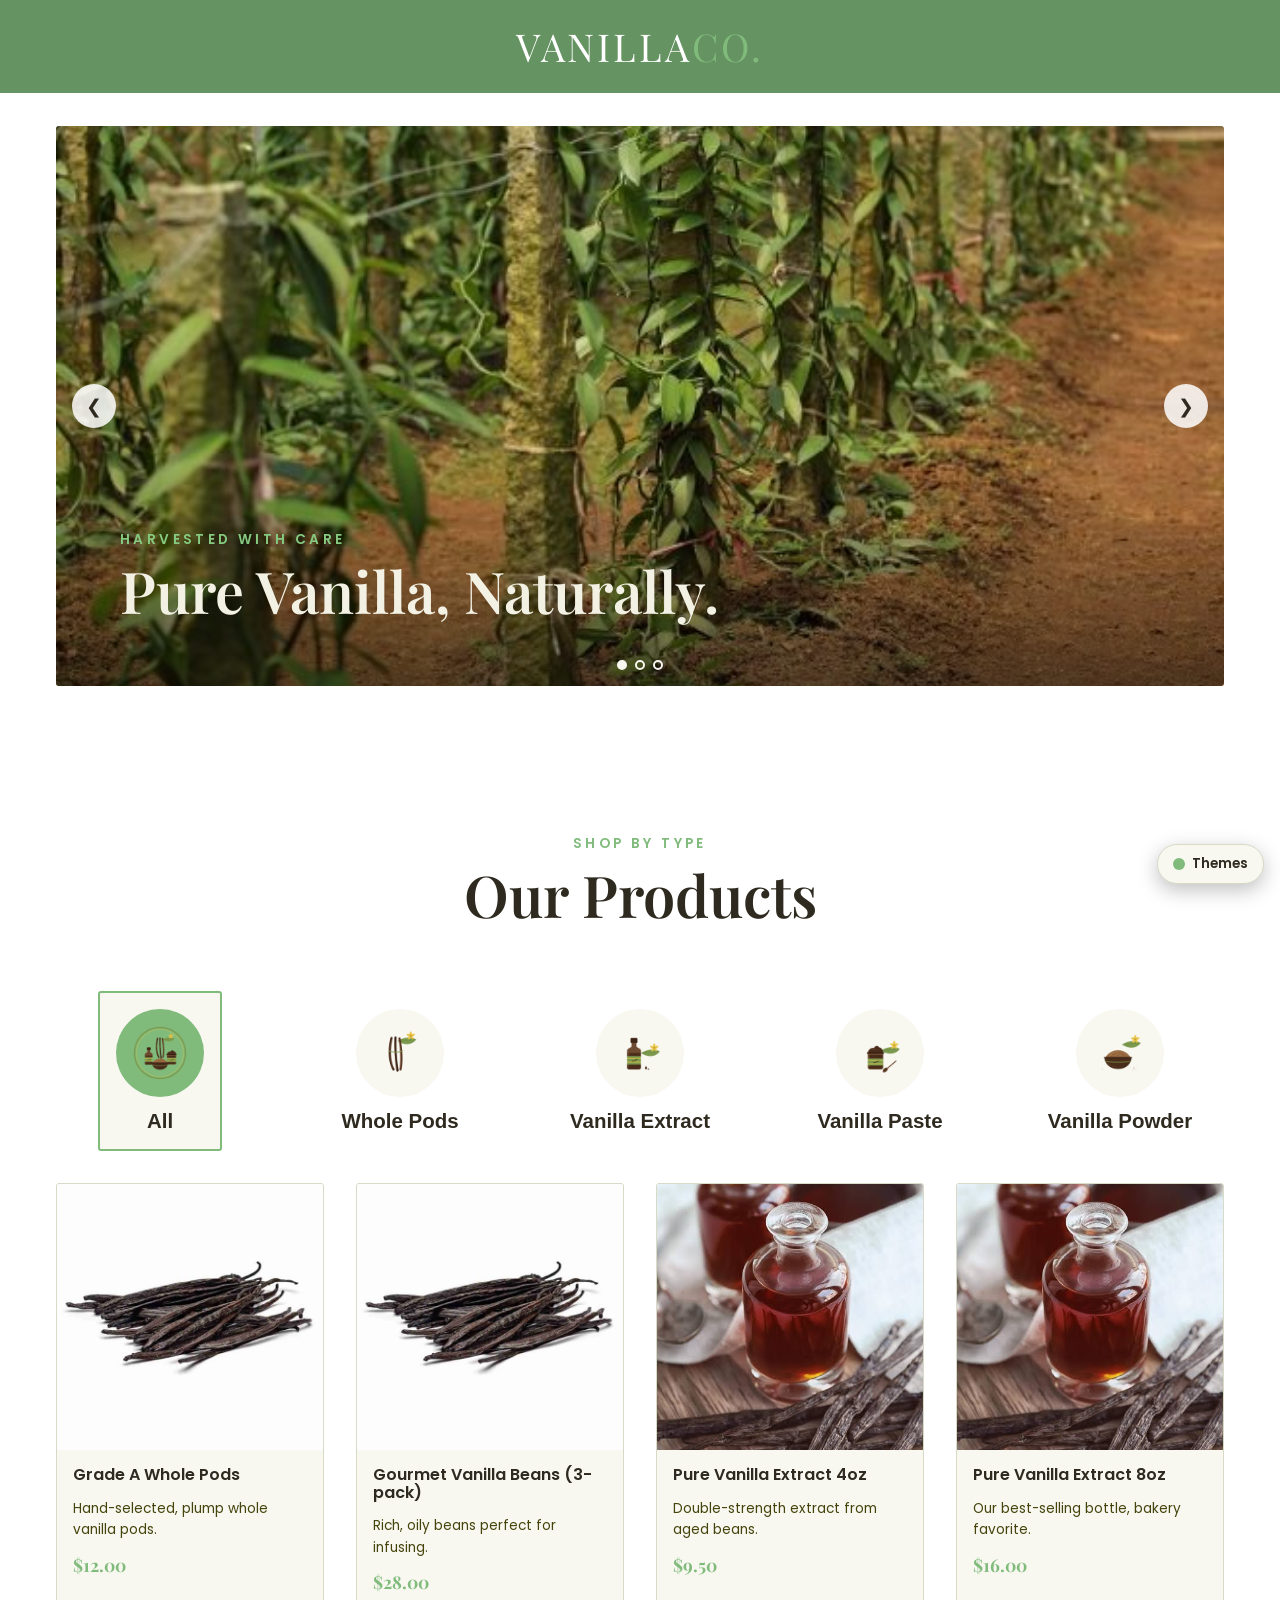
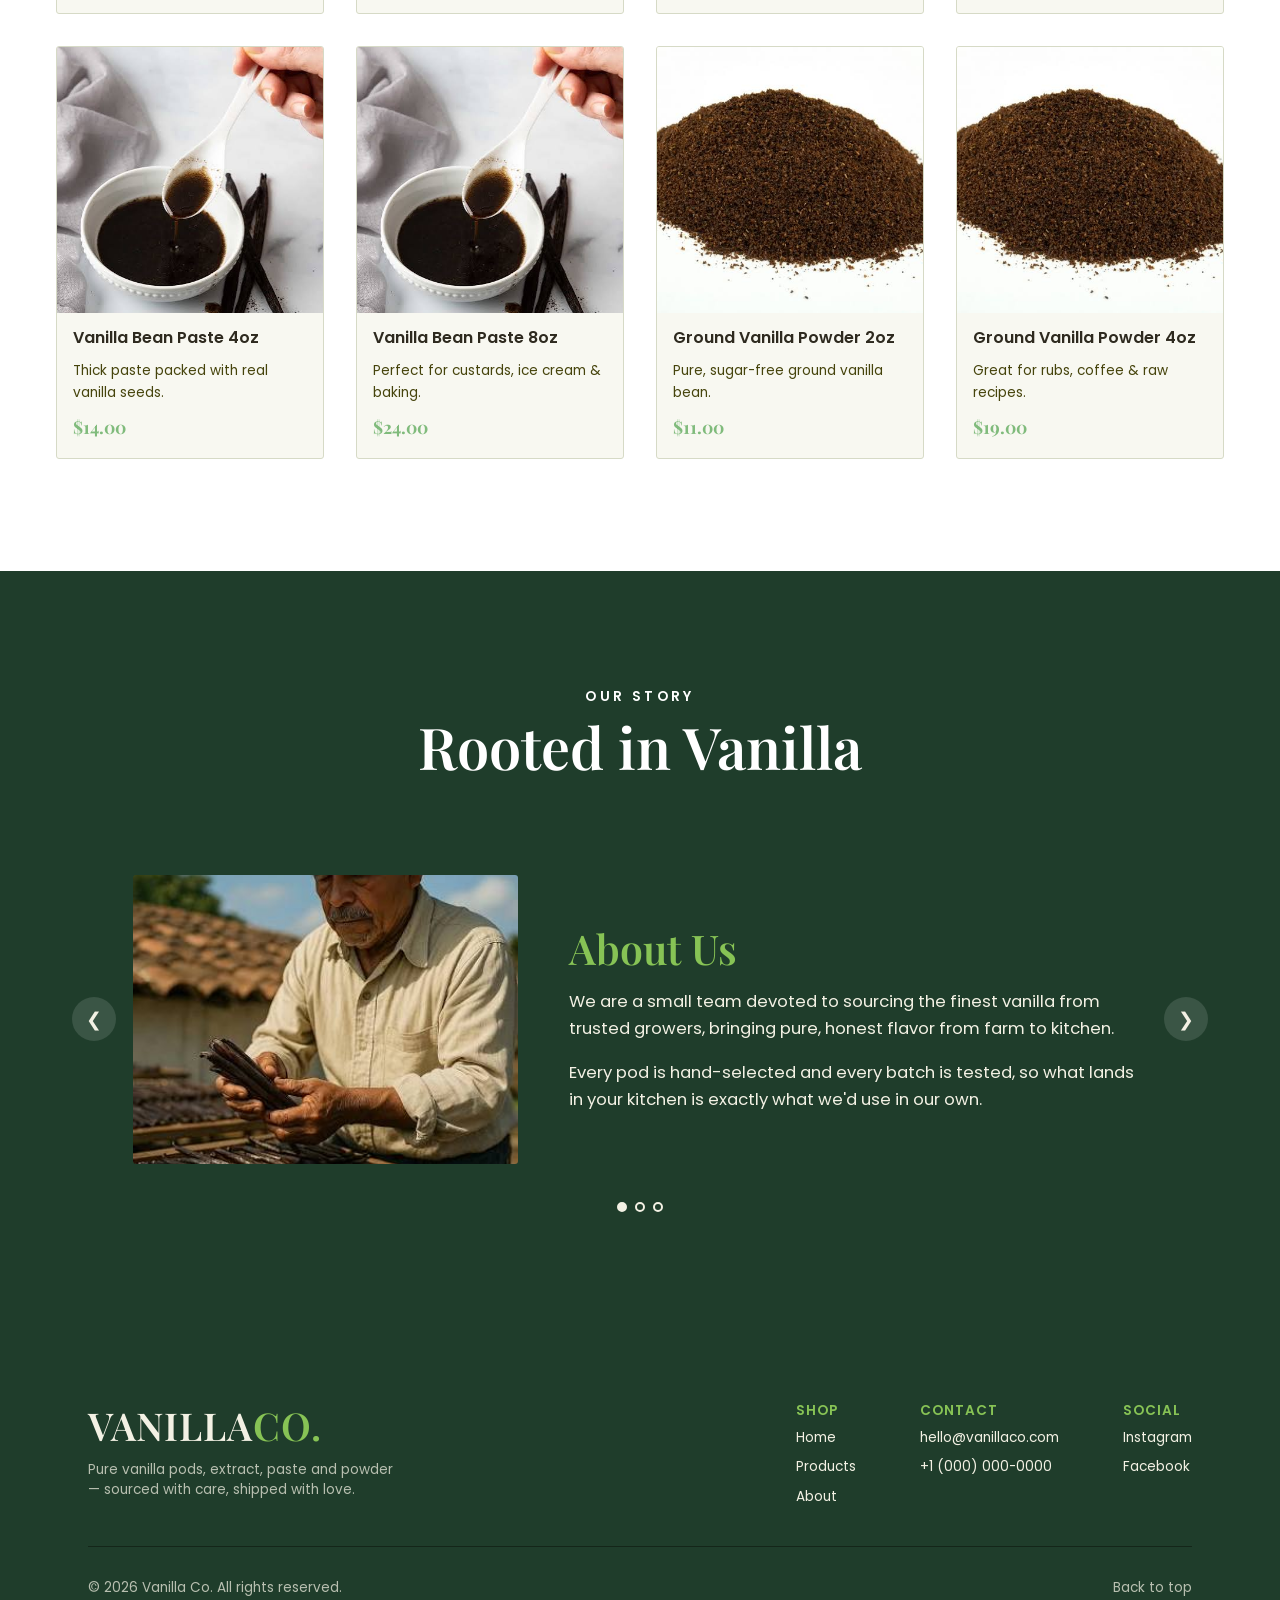
<file: vanilla-brand/index.html>
<!DOCTYPE html>
<html lang="en" data-theme="green-highlight">
<head>
  <meta charset="UTF-8">
  <meta name="viewport" content="width=device-width, initial-scale=1.0">
  <title>Vanilla Co.</title>
  <meta name="description" content="Pure vanilla pods, extract, paste and powder.">
  <link rel="preconnect" href="https://fonts.googleapis.com">
  <link rel="preconnect" href="https://fonts.gstatic.com" crossorigin>
  <link href="https://fonts.googleapis.com/css2?family=Playfair+Display:wght@600;700&family=Poppins:wght@300;400;500;600;700&display=swap" rel="stylesheet">
  <!-- Tokens: shared sizes + the color slots every component reads -->
  <link rel="stylesheet" href="css/tokens/base.css">
  <link rel="stylesheet" href="css/tokens/colors.css">
  <!-- Themes: each fills in the palette (see css/themes/_template.css) -->
  <link rel="stylesheet" href="css/themes/green-highlight.css">
  <link rel="stylesheet" href="css/themes/yellow-highlight.css">
  <link rel="stylesheet" href="css/themes/vanilla-bean.css">
  <link rel="stylesheet" href="css/themes/cured-bean.css">
  <link rel="stylesheet" href="css/themes/pastel-citrus.css">
  <link rel="stylesheet" href="css/themes/forest-floor.css">
  <link rel="stylesheet" href="css/themes/voladores.css">
  <!-- Layout + components -->
  <link rel="stylesheet" href="css/main.css">
  <link rel="stylesheet" href="css/components/header.css">
  <link rel="stylesheet" href="css/components/hero.css">
  <link rel="stylesheet" href="css/components/categories.css">
  <link rel="stylesheet" href="css/components/info.css">
  <link rel="stylesheet" href="css/components/footer.css">
  <link rel="stylesheet" href="css/components/theme-switcher.css">
  <link rel="stylesheet" href="css/components/theme-builder.css">
  <script src="js/data/themes.data.js"></script>
  <script src="js/theme-switcher.js"></script>
  <script src="js/theme-builder.js"></script>
</head>
<body>

  <div id="header-root" data-include="components/header.html"></div>

  <main>

    <div id="hero-root" data-include="components/hero.html"></div>

    <div id="categories-root" data-include="components/categories.html"></div>

    <div id="info-root" data-include="components/info.html"></div>

  </main>

  <div id="footer-root" data-include="components/footer.html"></div>

  <script src="js/data/categories.data.js" defer></script>
  <script src="js/data/products.data.js" defer></script>
  <script src="js/data/hero.data.js" defer></script>
  <script src="js/main.js" defer></script>
</body>
</html>
</file>
<file: vanilla-brand/css/tokens/base.css>
/* ==========================================================================
   BASE TOKENS — typography, spacing and layout
   Shared by every theme. Colors live in tokens/colors.css and themes/.
   ========================================================================== */
:root {
  /* ---- Typography ---- */
  --font-display: "Playfair Display", "Georgia", serif;
  --font-body: "Poppins", -apple-system, BlinkMacSystemFont, sans-serif;

  --fs-huge: clamp(3rem, 9vw, 7rem);
  --fs-xl: clamp(2.2rem, 5vw, 3.6rem);
  --fs-lg: clamp(1.6rem, 3vw, 2.4rem);
  --fs-md: clamp(1.1rem, 1.6vw, 1.4rem);
  --fs-body: 1rem;
  --fs-sm: 0.85rem;

  /* ---- Spacing ---- */
  --space-xs: 0.5rem;
  --space-sm: 1rem;
  --space-md: 2rem;
  --space-lg: 4rem;
  --space-xl: 7rem;

  /* ---- Layout ---- */
  --max-width: 1280px;
  --radius: 10px;
  --radius-sm: 6px;
  --radius-subtle: 3px;
  --transition: 0.35s cubic-bezier(0.22, 1, 0.36, 1);
}
</file>
<file: vanilla-brand/css/tokens/colors.css>
/* ==========================================================================
   COLOR TOKENS — what each part of the site is painted with
   --------------------------------------------------------------------------
   Two layers:
     1. --palette-*   The ~11 raw colors. Every theme in css/themes/ sets
                      these, and nothing else is required.
     2. --<part>-*    One token per colored thing (header background, footer
                      link hover, ...). Defined ONCE here from the palette.
                      Components only ever read these.

   A theme can override any layer-2 token too, e.g. a different footer:
     [data-theme="my-theme"] { --footer-bg: #123; }

   Why :where(:root, [data-theme]):
     A custom property that references another is resolved on the element
     where it is declared. Declaring these on every [data-theme] element
     makes them re-resolve against that theme's palette. :where() keeps
     the specificity at zero, so a theme's own overrides always win no
     matter which file loads first.
   ========================================================================== */
:where(:root, [data-theme]) {
  /* ---- Page (body, section eyebrows) ---- */
  --page-bg: var(--palette-base);
  --page-text: var(--palette-ink);
  --page-eyebrow: var(--palette-accent);

  /* ---- Carousel controls (hero, info) ---- */
  --carousel-arrow-bg: color-mix(in srgb, var(--palette-base) 85%, transparent);
  --carousel-arrow-hover-bg: var(--palette-surface);
  --carousel-arrow-text: var(--palette-ink);
  --carousel-dot: var(--palette-surface);

  /* ---- Header ---- */
  --header-bg: var(--palette-base);
  --header-text: var(--palette-ink);
  --header-highlight: var(--palette-accent);   /* accented part of the name */
  --header-border: var(--palette-line);

  /* ---- Hero ---- */
  --hero-slide-bg: var(--palette-surface);     /* shows before the image loads */
  --hero-caption-text: var(--palette-on-deep);
  --hero-caption-hover: var(--palette-accent-soft);
  --hero-eyebrow: var(--palette-accent);
  --hero-overlay: rgba(0, 0, 0, 0.55);         /* gradient behind the caption */

  /* ---- Category toggle ---- */
  --category-label: var(--palette-ink);
  --category-hover-bg: var(--palette-surface);
  --category-icon-bg: var(--palette-surface);
  --category-active-bg: var(--palette-surface);
  --category-active-border: var(--palette-accent);
  --category-active-icon-bg: var(--palette-accent);
  --category-active-icon-text: var(--palette-on-deep);

  /* ---- Product cards ---- */
  --card-bg: var(--palette-surface);
  --card-text: var(--palette-ink);             /* product name */
  --card-border: var(--palette-line);
  --card-image-from: var(--palette-accent-soft); /* placeholder gradient */
  --card-image-to: var(--palette-base);
  --card-text-muted: var(--palette-ink-soft);
  --card-price: var(--palette-accent);

  /* ---- Info section ---- */
  --info-bg: var(--palette-deep);
  --info-text: var(--palette-on-deep);
  --info-heading: var(--palette-accent-soft);
  --info-highlight: var(--palette-accent-soft); /* list check marks */
  --info-slide-title: var(--palette-accent-soft); /* title of each carousel slide */
  --info-media-bg: var(--palette-deep-alt);
  --info-arrow-bg: rgba(255, 255, 255, 0.12);
  --info-arrow-hover-bg: rgba(255, 255, 255, 0.25);

  /* ---- Footer ---- */
  --footer-bg: var(--palette-deep);
  --footer-text: var(--palette-on-deep);
  --footer-subtext: color-mix(in srgb, var(--palette-on-deep) 72%, var(--palette-deep)); /* tagline, copyright */
  --footer-heading: var(--palette-accent-soft); /* column titles + brand accent */
  --footer-link-hover: var(--palette-accent-soft);
  --footer-border: var(--palette-line-deep);

  /* ---- Theme switcher (preview tool) ---- */
  --switcher-bg: var(--palette-surface);
  --switcher-text: var(--palette-ink);
  --switcher-border: var(--palette-line);
  --switcher-accent: var(--palette-accent);
}
</file>
<file: vanilla-brand/css/themes/green-highlight.css>
/* ==========================================================================
   THEME — "green-highlight"
   Made with the theme builder on 2026-10-13.
   ========================================================================== */
[data-theme="green-highlight"] {
  --palette-base: #ffffff;           /* page background */
  --palette-surface: #f8f8f1;        /* cards, panels, hover/active fills */
  --palette-ink: #2e2a1f;            /* main text */
  --palette-ink-soft: #46440c;       /* secondary text (descriptions) */
  --palette-line: #d6dac6;           /* borders on light areas */

  --palette-accent: #80bb7c;         /* prices, eyebrows, active states */
  --palette-accent-soft: #87c355;    /* softer accent: headings on deep areas, hovers */

  --palette-deep: #1f3d2b;           /* background of the bold sections */
  --palette-deep-alt: #3d6b47;       /* panels inside deep sections */
  --palette-on-deep: #f3f1e4;        /* text on deep sections, accent fills and photos */
  --palette-line-deep: #142619;      /* borders inside deep sections */

  /* ---- Header ---- */
  --header-bg: #659362;
  --header-text: #ffffff;
  --header-border: #ffffff;

  /* ---- Hero ---- */
  --hero-eyebrow: #86ca81;

  /* ---- Info ---- */
  --info-heading: #ffffff;
}
</file>
<file: vanilla-brand/css/themes/yellow-highlight.css>
/* ==========================================================================
   THEME — "yellow-highlight"
   Made with the theme builder on 2026-10-13.
   ========================================================================== */
[data-theme="yellow-highlight"] {
  --palette-base: #ffffff;           /* page background */
  --palette-surface: #f8f8f1;        /* cards, panels, hover/active fills */
  --palette-ink: #2e2a1f;            /* main text */
  --palette-ink-soft: #46440c;       /* secondary text (descriptions) */
  --palette-line: #d6dac6;           /* borders on light areas */

  --palette-accent: #928335;         /* prices, eyebrows, active states */
  --palette-accent-soft: #c3b155;    /* softer accent: headings on deep areas, hovers */

  --palette-deep: #eae180;           /* background of the bold sections */
  --palette-deep-alt: #e7fb50;       /* panels inside deep sections */
  --palette-on-deep: #f3f1e4;        /* text on deep sections, accent fills and photos */
  --palette-line-deep: #142619;      /* borders inside deep sections */

  /* ---- Header ---- */
  --header-bg: #ffef85;
  --header-text: #000000;
  --header-border: #ffffff;

  /* ---- Hero ---- */
  --hero-eyebrow: #ffffff;

  /* ---- Main ---- */
  --page-eyebrow: #ffe229;

  /* ---- Categories ---- */
  --category-active-icon-bg: #fff085;
  --category-active-border: #ffd500;

  /* ---- Product cards ---- */
  --card-image-from: #ffffff;
  --card-image-to: #ffffff;
  --card-bg: #f4f4f0;
  --card-price: #f1c700;

  /* ---- Info ---- */
  --info-bg: #fff085;
  --info-heading: #000000;
  --info-text: #000000;
  --info-slide-title: #9d8d39;

  /* ---- Footer ---- */
  --footer-text: #000000;
  --footer-subtext: #333333;
  --footer-heading: #d7b614;
  --footer-link-hover: #d7b614;
}
</file>
<file: vanilla-brand/css/themes/vanilla-bean.css>
/* ==========================================================================
   THEME — "Vanilla Bean" (default)
   Warm cream background, dark bean browns and a golden accent.
   Applies when <html> has no data-theme, or data-theme="vanilla-bean".
   ========================================================================== */
:root:not([data-theme]),
[data-theme="vanilla-bean"] {
  --palette-base: #faf3e6;
  --palette-surface: #ffffff;
  --palette-ink: #2b1a12;
  --palette-ink-soft: #6b4226;
  --palette-line: #454545;

  --palette-accent: #c89b4a;
  --palette-accent-soft: #e4c784;

  --palette-deep: #2b1a12;
  --palette-deep-alt: #4a2f20;
  --palette-on-deep: #ffffff;
  --palette-line-deep: #130c01;
}
</file>
<file: vanilla-brand/css/themes/cured-bean.css>
/* ==========================================================================
   THEME — "Cured Bean"
   A dark theme taken from cured vanilla pods: near-black espresso
   background, deep cocoa surfaces, cream text and burnished gold accents.
   ========================================================================== */
[data-theme="cured-bean"] {
  color-scheme: dark;

  --palette-base: #1a120c;           /* espresso */
  --palette-surface: #2a1d14;        /* cocoa */
  --palette-ink: #f1e4c8;            /* vanilla cream */
  --palette-ink-soft: #b8996e;       /* toasted sugar */
  --palette-line: #3d2c1f;

  --palette-accent: #d4a645;         /* burnished gold */
  --palette-accent-soft: #ecc97a;    /* honey gold */

  --palette-deep: #0f0a06;           /* charred pod */
  --palette-deep-alt: #33241a;       /* roasted bark */
  --palette-on-deep: #f6ecd6;
  --palette-line-deep: #2a1d14;
}
</file>
<file: vanilla-brand/css/themes/pastel-citrus.css>
/* ==========================================================================
   THEME — "Pastel Citrus"
   A soft, light green + yellow theme.
   ========================================================================== */
[data-theme="pastel-citrus"] {
  --palette-base: #f9fbe8;
  --palette-surface: #ffffff;
  --palette-ink: #3b4a2a;
  --palette-ink-soft: #7a8f63;
  --palette-line: #d8e3b8;

  --palette-accent: #d9c64a;
  --palette-accent-soft: #eadf8a;

  --palette-deep: #4a6b3a;
  --palette-deep-alt: #6b8f52;
  --palette-on-deep: #f9fbe8;
  --palette-line-deep: #2f4323;
}
</file>
<file: vanilla-brand/css/themes/forest-floor.css>
/* ==========================================================================
   THEME — "Forest Floor"
   A grounded nature theme: mossy off-white background, deep pine and
   fern greens, bark-brown text and a warm sunlit-amber accent.
   ========================================================================== */
[data-theme="forest-floor"] {
  --palette-base: #eef0e5;           /* morning mist on moss */
  --palette-surface: #f8f8f1;
  --palette-ink: #2e2a1f;            /* bark brown */
  --palette-ink-soft: #6b6a4f;       /* dried lichen */
  --palette-line: #d6dac6;

  --palette-accent: #c98a2e;         /* sunlit amber */
  --palette-accent-soft: #e8c27a;    /* honey light */

  --palette-deep: #1f3d2b;           /* deep pine */
  --palette-deep-alt: #3d6b47;       /* fern green */
  --palette-on-deep: #f3f1e4;
  --palette-line-deep: #142619;
}
</file>
<file: vanilla-brand/css/themes/voladores.css>
/* ==========================================================================
   THEME — "voladores"
   Made with the theme builder on 2026-10-14.
   ========================================================================== */
[data-theme="voladores"] {
  --palette-base: #ffffff;           /* page background */
  --palette-surface: #f4f4f0;        /* cards, panels, hover/active fills */
  --palette-ink: #eaad68;            /* main text */
  --palette-ink-soft: #eaad68;       /* secondary text (descriptions) */
  --palette-line: #ffffff;           /* borders on light areas */

  --palette-accent: #689a94;         /* prices, eyebrows, active states */
  --palette-accent-soft: #ffffff;    /* softer accent: headings on deep areas, hovers */

  --palette-deep: #689a94;           /* background of the bold sections */
  --palette-deep-alt: #ffffff;       /* panels inside deep sections */
  --palette-on-deep: #000000;        /* text on deep sections, accent fills and photos */
  --palette-line-deep: #1a2e12;      /* borders inside deep sections */

  /* ---- Header ---- */
  --header-bg: #ad1918;
  --header-text: #ffffff;
  --header-border: #ffffff;

  /* ---- Hero ---- */
  --hero-caption-text: #fbfaf3;
  --hero-caption-hover: #ad1918;
  --hero-eyebrow: #fb9898;

  /* ---- Main ---- */
  --page-text: #ad1918;
  --page-eyebrow: #eaad68;

  /* ---- Categories ---- */
  --category-active-icon-bg: #eaad68;
  --category-active-border: #eaad68;

  /* ---- Product cards ---- */
  --card-border: #ad1918;
  --card-text: #ad1918;
  --card-price: #689a94;

  /* ---- Info ---- */
  --info-bg: #f0f0f0;
  --info-heading: #ad1918;
  --info-slide-title: #689a94;

  /* ---- Footer ---- */
  --footer-text: #ffffff;
  --footer-subtext: #dedede;
  --footer-heading: #ad1918;
  --footer-link-hover: #ad1918;
}
</file>
<file: vanilla-brand/css/main.css>
*,
*::before,
*::after {
  box-sizing: border-box;
}

html {
  scroll-behavior: smooth;
}

body {
  margin: 0;
  background: var(--page-bg);
  color: var(--page-text);
  font-family: var(--font-body);
  font-size: var(--fs-body);
  line-height: 1.6;
  overflow-x: hidden;
}

img {
  max-width: 100%;
  display: block;
}

a {
  color: inherit;
  text-decoration: none;
}

ul {
  list-style: none;
  margin: 0;
  padding: 0;
}

h1, h2, h3, h4 {
  font-family: var(--font-display);
  font-weight: 600;
  margin: 0;
  line-height: 1.1;
}

.container {
  max-width: var(--max-width);
  margin-inline: auto;
  padding-inline: clamp(1.5rem, 5vw, 3.5rem);
}

.eyebrow {
  display: inline-block;
  font-size: var(--fs-sm);
  font-weight: 600;
  letter-spacing: 0.25em;
  text-transform: uppercase;
  color: var(--page-eyebrow);
  margin-bottom: var(--space-xs);
}

section {
  padding-block: var(--space-xl);
}

/* ==========================================================================
   SECTION HEADINGS
   ========================================================================== */
.section-heading {
  text-align: center;
  margin-bottom: var(--space-md);
}

.section-heading h2 {
  font-size: var(--fs-xl);
}

.carousel {
  position: relative;
  overflow: hidden;
  border-radius: var(--radius-subtle);
}

.carousel__track {
  display: flex;
  transition: transform 0.6s cubic-bezier(0.22, 1, 0.36, 1),
    height 0.4s cubic-bezier(0.22, 1, 0.36, 1);
}

.carousel__slide {
  flex: 0 0 100%;
  min-width: 100%;
}

.carousel__arrow {
  position: absolute;
  top: 50%;
  translate: 0 -50%;
  width: 44px;
  height: 44px;
  border-radius: 50%;
  border: none;
  background: var(--carousel-arrow-bg);
  color: var(--carousel-arrow-text);
  font-size: 1.2rem;
  cursor: pointer;
  display: flex;
  align-items: center;
  justify-content: center;
  z-index: 5;
  transition: background var(--transition);
}

.carousel__arrow:hover {
  background: var(--carousel-arrow-hover-bg);
}

.carousel__arrow--prev { left: var(--space-sm); }
.carousel__arrow--next { right: var(--space-sm); }

.carousel__dots {
  position: absolute;
  bottom: var(--space-sm);
  left: 50%;
  translate: -50% 0;
  display: flex;
  gap: 0.5rem;
  z-index: 5;
}

.carousel__dot {
  width: 10px;
  height: 10px;
  border-radius: 50%;
  border: 2px solid var(--carousel-dot);
  background: transparent;
  cursor: pointer;
  padding: 0;
}

.carousel__dot.is-active {
  background: var(--carousel-dot);
}
</file>
<file: vanilla-brand/css/components/header.css>
/* ==========================================================================
   HEADER
   ========================================================================== */
.site-header {
  position: sticky;
  top: 0;
  z-index: 50;
  display: flex;
  align-items: center;
  justify-content: center;
  padding: var(--space-sm) var(--space-md);
  background: var(--header-bg);
  border-bottom: 1px solid var(--header-border);
}

.site-header__name {
  font-family: var(--font-display);
  font-size: var(--fs-lg);
  letter-spacing: 0.08em;
  text-align: center;
  color: var(--header-text);
}

.site-header__name span {
  color: var(--header-highlight);
}
</file>
<file: vanilla-brand/css/components/hero.css>
/* ==========================================================================
   HERO
   ========================================================================== */
.hero {
  padding-block: var(--space-md);
}

.hero .carousel__slide {
  position: relative;
  height: clamp(320px, 55vw, 560px);
  background: var(--hero-slide-bg);
  display: flex;
  align-items: flex-end;
}

.hero .carousel__slide.hero__slide[href] {
  cursor: pointer;
}

.hero .carousel__slide.hero__slide[href]:hover .hero__caption h2 {
  color: var(--hero-caption-hover);
}

.hero .carousel__slide img {
  position: absolute;
  inset: 0;
  width: 100%;
  height: 100%;
  object-fit: cover;
}

.hero__caption {
  position: relative;
  z-index: 2;
  padding: var(--space-lg);
  color: var(--hero-caption-text);
  background: linear-gradient(to top, var(--hero-overlay), transparent);
  width: 100%;
}

.hero__caption .eyebrow {
  color: var(--hero-eyebrow);
}

.hero__caption h2 {
  font-size: var(--fs-xl);
  transition: color var(--transition);
}
</file>
<file: vanilla-brand/css/components/categories.css>
/* ==========================================================================
   PRODUCT CATEGORY TOGGLE
   ========================================================================== */
.category-toggle {
  display: grid;
  grid-template-columns: repeat(5, 1fr);
  gap: var(--space-md);
  padding-block: var(--space-md);
}

.category-toggle__item {
  display: flex;
  flex-direction: column;
  align-items: center;
  gap: 0.8rem;
  background: none;
  border: 2px solid transparent;
  padding: var(--space-sm);
  border-radius: var(--radius-subtle);
  cursor: pointer;
  justify-self: center;
  transition: border-color var(--transition), background var(--transition);
}

.category-toggle__icon {
  width: 88px;
  height: 88px;
  border-radius: 50%;
  background: var(--category-icon-bg);
  display: flex;
  align-items: center;
  justify-content: center;
  font-size: 1.6rem;
  overflow: hidden;
  transition: background var(--transition);
}

.category-toggle__icon img {
  width: 100%;
  height: 100%;
  object-fit: contain;
  padding: 14px;
}

.category-toggle__label {
  font-size: var(--fs-md);
  font-weight: 600;
  text-align: center;
  color: var(--category-label);
}

.category-toggle__item:hover {
  background: var(--category-hover-bg);
}

.category-toggle__item.is-active {
  border-color: var(--category-active-border);
  background: var(--category-active-bg);
}

.category-toggle__item.is-active .category-toggle__icon {
  background: var(--category-active-icon-bg);
  color: var(--category-active-icon-text);
}

/* ==========================================================================
   PRODUCTS GRID
   ========================================================================== */
.products__grid {
  display: grid;
  grid-template-columns: repeat(auto-fill, minmax(220px, 1fr));
  gap: var(--space-md);
}

.product-card {
  background: var(--card-bg);
  border-radius: var(--radius-subtle);
  overflow: hidden;
  border: 1px solid var(--card-border);
}

.product-card__image {
  aspect-ratio: 1 / 1;
  width: 100%;
  background: linear-gradient(135deg, var(--card-image-from), var(--card-image-to));
  display: flex;
  align-items: center;
  justify-content: center;
  color: var(--card-text-muted);
  font-size: var(--fs-sm);
  overflow: hidden;
}

.product-card__image img {
  width: 100%;
  height: 100%;
  object-fit: cover;
}

.product-card__body {
  padding: var(--space-sm);
}

.product-card__name {
  color: var(--card-text);
  font-family: var(--font-body);
  font-weight: 600;
  font-size: 1rem;
  margin-bottom: 0.3rem;
}

.product-card__desc {
  font-size: var(--fs-sm);
  color: var(--card-text-muted);
  margin-bottom: 0.6rem;
}

.product-card__price {
  font-weight: 700;
  color: var(--card-price);
  font-family: var(--font-display);
  font-size: 1.1rem;
}

@media (max-width: 900px) {
  .category-toggle { grid-template-columns: repeat(3, 1fr); }
}

@media (max-width: 640px) {
  .category-toggle { grid-template-columns: repeat(2, 1fr); }
  .category-toggle__icon { width: 64px; height: 64px; }
}
</file>
<file: vanilla-brand/css/components/info.css>
/* ==========================================================================
   INFORMATION SECTION
   Plain HTML rows (not data-driven) so each one can have its own layout.
   They share the .info-row / .info-row--reverse / .info-row__media /
   .info-row__content classes below, plus whatever content classes
   (.info-list, .info-quote, etc.) a given row needs.
   ========================================================================== */
.info {
  background: var(--info-bg);
  color: var(--info-text);

  /* Re-skin the shared carousel controls for the deep background */
  --carousel-arrow-bg: var(--info-arrow-bg);
  --carousel-arrow-hover-bg: var(--info-arrow-hover-bg);
  --carousel-arrow-text: var(--info-text);
  --carousel-dot: var(--info-text);
}

.info .section-heading h2,
.info .eyebrow {
  color: var(--info-heading);
}

/* ---- Shared alternating media row (one full "page" per slide) ----
   Two-column grid on wide screens. Horizontal padding keeps content clear
   of the prev/next arrows, which sit on the sides of the carousel until
   the layout stacks (see media queries below). ---- */
.info-row {
  display: grid;
  grid-template-columns: minmax(0, 2fr) minmax(0, 3fr);
  grid-template-areas: "media content";
  align-items: center;
  align-self: flex-start;
  gap: clamp(var(--space-md), 4vw, var(--space-lg));
  padding: var(--space-lg) clamp(56px, 6vw, 80px);
}

.info-row--reverse {
  grid-template-columns: minmax(0, 3fr) minmax(0, 2fr);
  grid-template-areas: "content media";
}

.info-row__media {
  grid-area: media;
  width: 100%;
  max-width: 420px;
  justify-self: center;
  aspect-ratio: 4 / 3;
  border-radius: var(--radius-subtle);
  background: var(--info-media-bg);
  display: flex;
  align-items: center;
  justify-content: center;
  overflow: hidden;
}

.info-row__media img {
  width: 100%;
  height: 100%;
  object-fit: cover;
}

.info-row__placeholder {
  font-size: var(--fs-sm);
  letter-spacing: 0.08em;
  text-transform: uppercase;
  color: var(--info-text);
  opacity: 0.5;
}

.info-row__content {
  grid-area: content;
  min-width: 0;
  max-width: 62ch;
  text-align: left;
}

.info-row__content h3 {
  font-size: clamp(1.6rem, 3.2vw, 2.6rem);
  line-height: 1.15;
  color: var(--info-slide-title);
  margin-bottom: var(--space-sm);
}

.info-row__content p {
  font-size: clamp(1rem, 1.3vw, 1.15rem);
  line-height: 1.65;
  margin: 0 0 var(--space-sm);
}

.info-row__content p:last-child {
  margin-bottom: 0;
}

/* ---- Reusable content pieces a row can opt into ---- */
.info-list {
  display: flex;
  flex-direction: column;
  gap: 0.6rem;
  margin-top: var(--space-sm);
}

.info-list li {
  position: relative;
  padding-left: 1.5rem;
  font-size: clamp(1rem, 1.3vw, 1.15rem);
}

.info-list li::before {
  content: "✓";
  position: absolute;
  left: 0;
  color: var(--info-highlight);
  font-weight: 700;
}

.info-quote {
  margin: var(--space-sm) 0 0;
}

.info-quote p {
  font-family: var(--font-display);
  font-size: var(--fs-lg);
  font-style: italic;
  margin-bottom: var(--space-sm);
}

.info-quote cite {
  display: block;
  font-size: var(--fs-sm);
  font-style: normal;
  opacity: 0.75;
}

/* ---- Stacked layout: image on top, text below. The arrows move down
   beside the dots so the text can use the full width of the slide. ---- */
@media (max-width: 900px) {
  .info-row,
  .info-row--reverse {
    grid-template-columns: minmax(0, 1fr);
    grid-template-areas:
      "media"
      "content";
    gap: var(--space-md);
    padding: var(--space-md) var(--space-sm) calc(44px + var(--space-md) * 1.5);
  }

  .info-row__media {
    max-width: 480px;
  }

  .info-row__content {
    justify-self: center;
  }

  .info .carousel__arrow {
    top: auto;
    bottom: var(--space-xs);
    translate: none;
  }

  .info .carousel__arrow--prev { left: var(--space-xs); }
  .info .carousel__arrow--next { right: var(--space-xs); }

  .info .carousel__dots {
    bottom: calc(var(--space-xs) + 22px - 5px);
  }
}

@media (max-width: 560px) {
  .info-row,
  .info-row--reverse {
    padding-inline: 0;
  }

  .info-row__content h3 {
    text-align: center;
  }
}
</file>
<file: vanilla-brand/css/components/footer.css>
/* ==========================================================================
   FOOTER
   ========================================================================== */
.site-footer {
  background: var(--footer-bg);
  color: var(--footer-text);
  padding: var(--space-lg) var(--space-md) var(--space-sm);
  font-size: var(--fs-sm);
}

.site-footer a {
  color: var(--footer-text);
  text-decoration: none;
  transition: color var(--transition);
}

.site-footer a:hover {
  color: var(--footer-link-hover);
}

.site-footer__top {
  display: flex;
  flex-wrap: wrap;
  justify-content: space-between;
  gap: var(--space-lg);
  padding-bottom: var(--space-md);
  border-bottom: 1px solid var(--footer-border);
}

.site-footer__brand {
  max-width: 320px;
}

.site-footer__brand h2 {
  font-family: var(--font-display);
  font-size: var(--fs-lg);
  letter-spacing: 1px;
  margin-bottom: var(--space-xs);
}

.site-footer__brand span {
  color: var(--footer-heading);
}

.site-footer__brand p {
  color: var(--footer-subtext);
  line-height: 1.5;
}

.site-footer__links {
  display: flex;
  flex-wrap: wrap;
  gap: var(--space-lg);
}

.site-footer__col h4 {
  font-family: var(--font-body);
  font-size: var(--fs-sm);
  text-transform: uppercase;
  letter-spacing: 1px;
  color: var(--footer-heading);
  margin-bottom: var(--space-xs);
}

.site-footer__col ul {
  list-style: none;
  display: flex;
  flex-direction: column;
  gap: 0.5rem;
  padding: 0;
  margin: 0;
}

.site-footer__bottom {
  display: flex;
  flex-wrap: wrap;
  justify-content: space-between;
  gap: var(--space-xs);
  padding-top: var(--space-sm);
  color: var(--footer-subtext);
}

.site-footer__bottom a:not(:hover) {
  color: inherit;
}

@media (max-width: 640px) {
  .site-footer__top { flex-direction: column; }
  .site-footer__bottom { flex-direction: column; text-align: center; }
}
</file>
<file: vanilla-brand/css/components/theme-switcher.css>
/* ==========================================================================
   THEME SWITCHER — floating palette picker (preview tool)
   ========================================================================== */
.theme-switcher {
  position: fixed;
  right: var(--space-sm);
  bottom: var(--space-sm);
  z-index: 100;
  display: flex;
  flex-direction: column;
  align-items: flex-end;
  gap: var(--space-xs);
  font-family: var(--font-body);
  font-size: var(--fs-sm);
}

.theme-switcher__toggle {
  display: inline-flex;
  align-items: center;
  gap: 0.5em;
  padding: 0.6em 1.1em;
  border: 1px solid var(--switcher-border);
  border-radius: 999px;
  background: var(--switcher-bg);
  color: var(--switcher-text);
  font: inherit;
  font-weight: 600;
  cursor: pointer;
  box-shadow: 0 6px 20px rgba(0, 0, 0, 0.25);
}

.theme-switcher__toggle-dot {
  width: 0.9em;
  height: 0.9em;
  border-radius: 50%;
  background: var(--switcher-accent);
}

.theme-switcher__panel {
  display: flex;
  flex-direction: column;
  gap: 2px;
  min-width: 210px;
  padding: var(--space-xs);
  border: 1px solid var(--switcher-border);
  border-radius: var(--radius);
  background: var(--switcher-bg);
  box-shadow: 0 10px 30px rgba(0, 0, 0, 0.3);
}

.theme-switcher__panel[hidden] {
  display: none;
}

.theme-switcher__option {
  display: flex;
  align-items: center;
  gap: 0.75em;
  padding: 0.5em 0.6em;
  border: 1px solid transparent;
  border-radius: var(--radius-sm);
  background: transparent;
  color: var(--switcher-text);
  font: inherit;
  text-align: left;
  cursor: pointer;
}

.theme-switcher__option:hover {
  background: color-mix(in srgb, var(--switcher-accent) 12%, transparent);
}

.theme-switcher__option[aria-pressed="true"] {
  border-color: var(--switcher-accent);
  font-weight: 600;
}

.theme-switcher__swatch {
  display: inline-flex;
  flex-shrink: 0;
  overflow: hidden;
  border-radius: 50%;
  border: 1px solid rgba(0, 0, 0, 0.2);
}

.theme-switcher__swatch span {
  width: 0.6rem;
  height: 1.4rem;
}

.theme-switcher__create {
  margin-top: var(--space-xs);
  padding: 0.6em;
  border: 1px dashed var(--switcher-border);
  border-radius: var(--radius-sm);
  background: transparent;
  color: var(--switcher-text);
  font: inherit;
  font-weight: 600;
  cursor: pointer;
}

.theme-switcher__create:hover {
  border-color: var(--switcher-accent);
}
</file>
<file: vanilla-brand/css/components/theme-builder.css>
/* ==========================================================================
   THEME BUILDER — side panel for designing a theme (preview tool)
   Its colors are fixed here, NOT taken from the palette, so the panel stays
   readable however wild the theme being tested gets. Frosted glass: mostly
   opaque with a blur, so the page shows through just a little.
   ========================================================================== */
.theme-builder {
  --builder-bg: rgba(255, 255, 255, 0.8);
  --builder-text: #1d1d1f;
  --builder-text-soft: #5f5f66;
  --builder-border: rgba(0, 0, 0, 0.12);
  --builder-field-bg: rgba(255, 255, 255, 0.7);
  --builder-hover-bg: rgba(0, 0, 0, 0.05);
  --builder-primary: #1d1d1f;
  --builder-on-primary: #ffffff;
  --builder-ok: #1a7f37;
  --builder-warn: #b3261e;

  position: fixed;
  top: var(--space-sm);
  right: var(--space-sm);
  bottom: var(--space-sm);
  z-index: 110;
  display: flex;
  flex-direction: column;
  width: 340px;
  border: 1px solid var(--builder-border);
  border-radius: var(--radius);
  background: var(--builder-bg);
  -webkit-backdrop-filter: blur(18px) saturate(1.4);
  backdrop-filter: blur(18px) saturate(1.4);
  color: var(--builder-text);
  color-scheme: light;
  font-family: var(--font-body);
  font-size: var(--fs-sm);
  box-shadow: 0 16px 40px rgba(0, 0, 0, 0.3);
}

/* Browsers without blur: go a bit more solid so text stays readable. */
@supports not ((backdrop-filter: blur(1px)) or (-webkit-backdrop-filter: blur(1px))) {
  .theme-builder {
    --builder-bg: rgba(255, 255, 255, 0.94);
  }
}

.theme-builder[hidden] {
  display: none;
}

.theme-builder.is-collapsed {
  bottom: auto;
}

.theme-builder.is-collapsed .theme-builder__body {
  display: none;
}

.theme-builder code {
  font-size: 0.95em;
  word-break: break-all;
}

/* ---- Header ---- */
.theme-builder__head {
  display: flex;
  align-items: center;
  gap: 0.25rem;
  padding: 0.6rem 0.6rem 0.6rem 1rem;
  border-bottom: 1px solid var(--builder-border);
}

.theme-builder.is-collapsed .theme-builder__head {
  border-bottom: 0;
}

.theme-builder__title {
  flex: 1;
  font-size: 1rem;
}

.theme-builder__icon {
  width: 2rem;
  height: 2rem;
  border: 0;
  border-radius: var(--radius-sm);
  background: transparent;
  color: var(--builder-text);
  font-size: 1.3rem;
  line-height: 1;
  cursor: pointer;
}

.theme-builder__icon:hover {
  background: var(--builder-hover-bg);
}

/* ---- Body ---- */
.theme-builder__body {
  flex: 1;
  overflow-y: auto;
  padding: 1rem;
}

.theme-builder__field {
  display: flex;
  flex-direction: column;
  gap: 0.3rem;
  margin-bottom: 0.75rem;
  font-weight: 600;
}

.theme-builder__field input,
.theme-builder__field select {
  padding: 0.55em 0.7em;
  border: 1px solid var(--builder-border);
  border-radius: var(--radius-sm);
  background: var(--builder-field-bg);
  color: var(--builder-text);
  font: inherit;
  font-weight: 400;
}

.theme-builder__meta {
  margin: -0.4rem 0 0.9rem;
  color: var(--builder-text-soft);
}

.theme-builder__warn {
  color: var(--builder-warn);
}

.theme-builder__check {
  display: flex;
  align-items: center;
  gap: 0.5em;
  margin-bottom: 0.5rem;
  cursor: pointer;
}

.theme-builder__check small {
  color: var(--builder-text-soft);
}

/* ---- Sections (Base colors, Header, Hero, ...) ---- */
.theme-builder__section {
  margin-top: 0.5rem;
  border-top: 1px solid var(--builder-border);
}

.theme-builder__section > summary {
  display: flex;
  align-items: baseline;
  justify-content: space-between;
  gap: 0.5em;
  padding: 0.7rem 0 0.5rem;
  font-weight: 700;
  font-size: 0.9rem;
  cursor: pointer;
  list-style: none;
}

.theme-builder__section > summary::-webkit-details-marker {
  display: none;
}

.theme-builder__section > summary::before {
  content: "\25B8";
  margin-right: 0.4em;
  font-size: 0.8em;
  transition: transform 0.2s;
}

.theme-builder__section[open] > summary::before {
  transform: rotate(90deg);
}

.theme-builder__section > summary > span {
  flex: 1;
}

.theme-builder__section-hint {
  font-weight: 400;
  color: var(--builder-text-soft);
}

.theme-builder__section-hint.is-low {
  color: var(--builder-warn);
  font-weight: 600;
}

.theme-builder__section[open] {
  padding-bottom: 0.4rem;
}

.theme-builder__legend {
  margin: 0.5rem 0 0.2rem;
  font-weight: 700;
  text-transform: uppercase;
  letter-spacing: 0.06em;
  font-size: 0.7rem;
  color: var(--builder-text-soft);
}

.theme-builder__color {
  display: flex;
  align-items: center;
  gap: 0.6rem;
  padding: 0.3rem 0;
  cursor: pointer;
}

.theme-builder__swatch {
  width: 2.1rem;
  height: 2.1rem;
  padding: 0;
  border: 1px solid var(--builder-border);
  border-radius: 50%;
  background: none;
  cursor: pointer;
  overflow: hidden;
}

.theme-builder__swatch::-webkit-color-swatch-wrapper {
  padding: 0;
}

.theme-builder__swatch::-webkit-color-swatch {
  border: 0;
  border-radius: 50%;
}

.theme-builder__swatch::-moz-color-swatch {
  border: 0;
  border-radius: 50%;
}

.theme-builder__color-label {
  flex: 1;
}

/* A part color changed from its base color gets a dot and a reset button. */
.theme-builder__color.is-overridden .theme-builder__color-label::after {
  content: " \2022";
  color: var(--builder-primary);
  font-weight: 700;
}

.theme-builder__reset {
  width: 1.8rem;
  height: 1.8rem;
  border: 0;
  border-radius: var(--radius-sm);
  background: transparent;
  color: var(--builder-text-soft);
  font-size: 1rem;
  cursor: pointer;
  visibility: hidden;
}

.theme-builder__color.is-overridden .theme-builder__reset {
  visibility: visible;
}

.theme-builder__reset:hover {
  background: var(--builder-hover-bg);
  color: var(--builder-text);
}

.theme-builder__hex {
  width: 6.2em;
  padding: 0.35em 0.5em;
  border: 1px solid var(--builder-border);
  border-radius: var(--radius-sm);
  background: var(--builder-field-bg);
  color: var(--builder-text);
  font-family: ui-monospace, SFMono-Regular, Menlo, monospace;
  font-size: 0.85rem;
}

.theme-builder__hex.is-invalid {
  border-color: var(--builder-warn);
}

/* ---- Readability checks ---- */
.theme-builder__checks {
  list-style: none;
  margin: 0 0 0.3rem;
  padding: 0;
}

.theme-builder__checks li {
  padding: 0.15rem 0;
}

.theme-builder__checks .is-ok {
  color: var(--builder-ok);
}

.theme-builder__checks .is-low {
  color: var(--builder-warn);
  font-weight: 600;
}

/* ---- Actions ---- */
.theme-builder__actions {
  display: grid;
  grid-template-columns: 1fr 1fr;
  gap: 0.5rem;
  margin-top: 1.25rem;
}

.theme-builder__btn {
  padding: 0.65em 0.8em;
  border: 1px solid var(--builder-border);
  border-radius: var(--radius-sm);
  background: var(--builder-field-bg);
  color: var(--builder-text);
  font: inherit;
  font-weight: 600;
  cursor: pointer;
}

.theme-builder__btn:hover {
  background: var(--builder-hover-bg);
}

.theme-builder__btn--primary {
  grid-column: 1 / -1;
  border-color: var(--builder-primary);
  background: var(--builder-primary);
  color: var(--builder-on-primary);
}

.theme-builder__btn--primary:hover {
  background: var(--builder-primary);
  opacity: 0.88;
}

.theme-builder__status {
  min-height: 1.4em;
  margin: 0.5rem 0 0;
  color: var(--builder-ok);
}

/* ---- Setup steps ---- */
.theme-builder__steps {
  margin-top: 0.5rem;
  padding-top: 0.75rem;
  border-top: 1px solid var(--builder-border);
}

.theme-builder__steps summary {
  font-weight: 600;
  cursor: pointer;
}

.theme-builder__steps ol {
  margin: 0.6rem 0 0;
  padding-left: 1.2rem;
}

.theme-builder__steps li {
  margin-bottom: 0.6rem;
}

.theme-builder__snippet {
  display: block;
  margin-top: 0.3rem;
  padding: 0.5em 0.6em;
  border-radius: var(--radius-subtle);
  background: var(--builder-field-bg);
}

/* ---- Phones: bottom sheet so the page stays visible above it ---- */
@media (max-width: 600px) {
  .theme-builder {
    top: auto;
    left: 0;
    right: 0;
    bottom: 0;
    width: auto;
    max-height: 65vh;
    border-radius: var(--radius) var(--radius) 0 0;
  }

  .theme-builder.is-collapsed {
    bottom: 0;
  }
}
</file>
